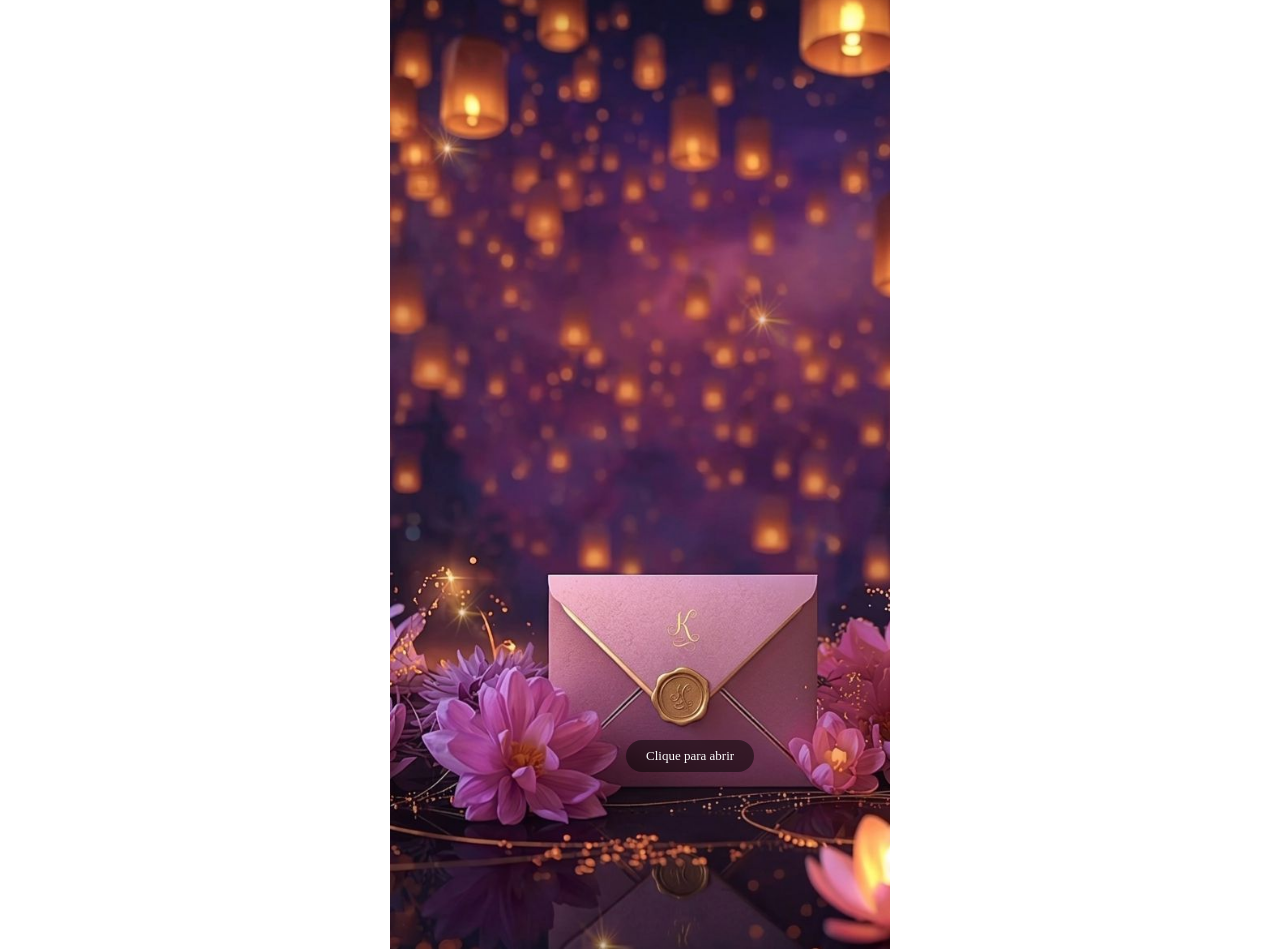
<file: index.html>
<!doctype html>
<html lang="pt-br">
  <head>
    <meta charset="UTF-8" />
    <meta name="viewport" content="width=device-width, initial-scale=1.0" />
    <title>Convite 15 Anos</title>

    <link rel="stylesheet" href="style.css" />
  </head>

  
  <body>
    <div id="telaInicial" class="container" onclick="abrirConvite()">
      <div class="imagem-wrapper">
        <img src="envelope.jpeg" alt="Envelope" class="fundo" />
        <div class="botao-abrir">Clique para abrir</div>
      </div>
    </div>

    <div id="telaConvite" style="display:none;">
      <iframe src="convite.html" style="width:100%;height:100vh;border:none;"></iframe>
    </div>

    <script src="script.js"></script>

    <audio id="musicaFundo" loop preload="auto">
      <source src="musica.mp3" type="audio/mpeg" />
    </audio>
  </body>
</html>
</file>
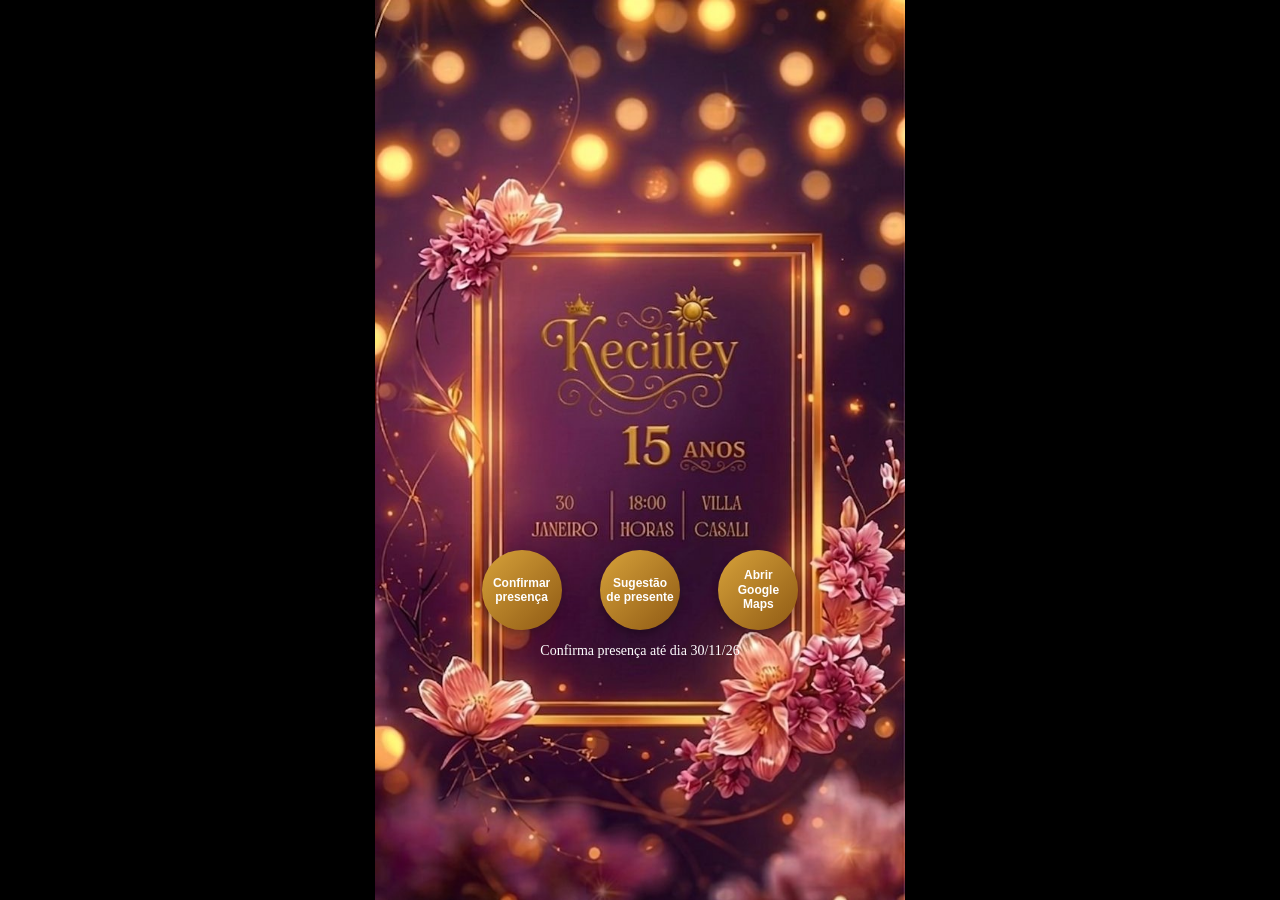
<file: convite.html>
<!doctype html>
<html lang="pt-br">
  <head>
    <meta charset="UTF-8" />
    <meta name="viewport" content="width=device-width, initial-scale=1.0" />
    <title>Convite 15 Anos</title>
    <link rel="stylesheet" href="convite.css" />
  </head>
  <body>
    <div class="container">
      <img src="convite-inicio.jpeg" class="fundo" />

      <!--BOTOÊS-->
      <div class="botoes">
        <button onclick="confirmarPresenca()">Confirmar presença</button>
        <button onclick="abrirSugestao()">Sugestão de presente</button>
        <button onclick="abrirMaps()">Abrir Google Maps</button>
      </div>

       <!-- TEXTO -->
      <div class="info-confirmacao">
        Confirma presença até dia 30/11/26
      </div>
    </div>

    <script src="convite.js"></script>
    <audio id="musicaFundo" loop>
  <source src="musica.mp3" type="audio/mpeg" />
</audio>
  </body>
</html>
</file>
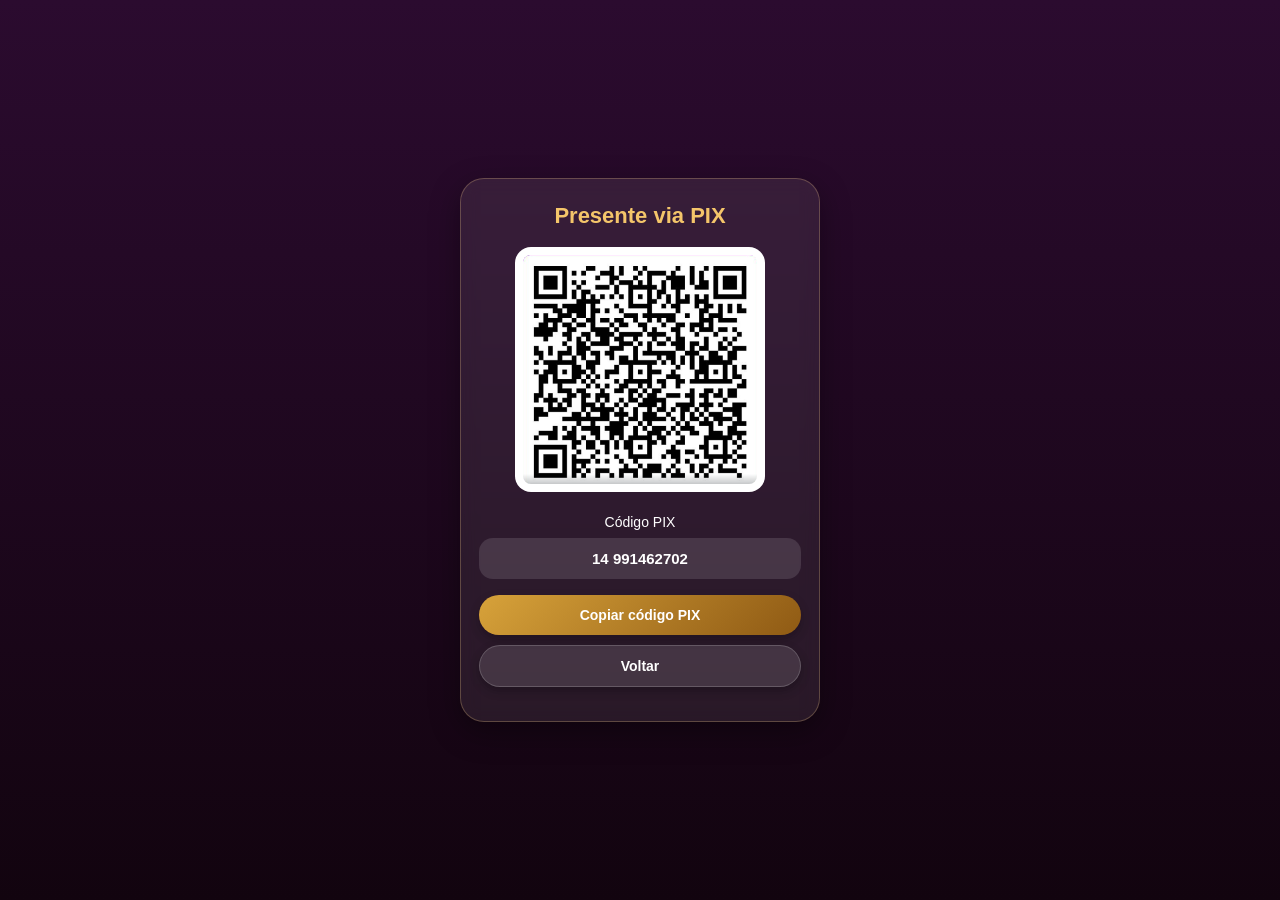
<file: pix.html>
<!doctype html>
<html lang="pt-br">
<head>
  <meta charset="UTF-8" />
  <meta name="viewport" content="width=device-width, initial-scale=1.0"/>
  <title>PIX</title>
  <link rel="stylesheet" href="pix.css" />
</head>
<body>

  <div class="container">
    <div class="pix-box">
      <h1>Presente via PIX</h1>

      <img src="qrcode.png" alt="QR Code PIX" class="qrcode">

      <p class="titulo-codigo">Código PIX</p>
      <div class="codigo-pix" id="codigoPix">14 991462702</div>

      <button class="btn" onclick="copiarPix()">Copiar código PIX</button>
      <button class="btn voltar" onclick="voltarSugestao()">Voltar</button>
    </div>
  </div>

  <script src="pix.js"></script>
  <audio id="musicaFundo" loop>
  <source src="musica.mp3" type="audio/mpeg" />
</audio>
</body>
</html>
</file>
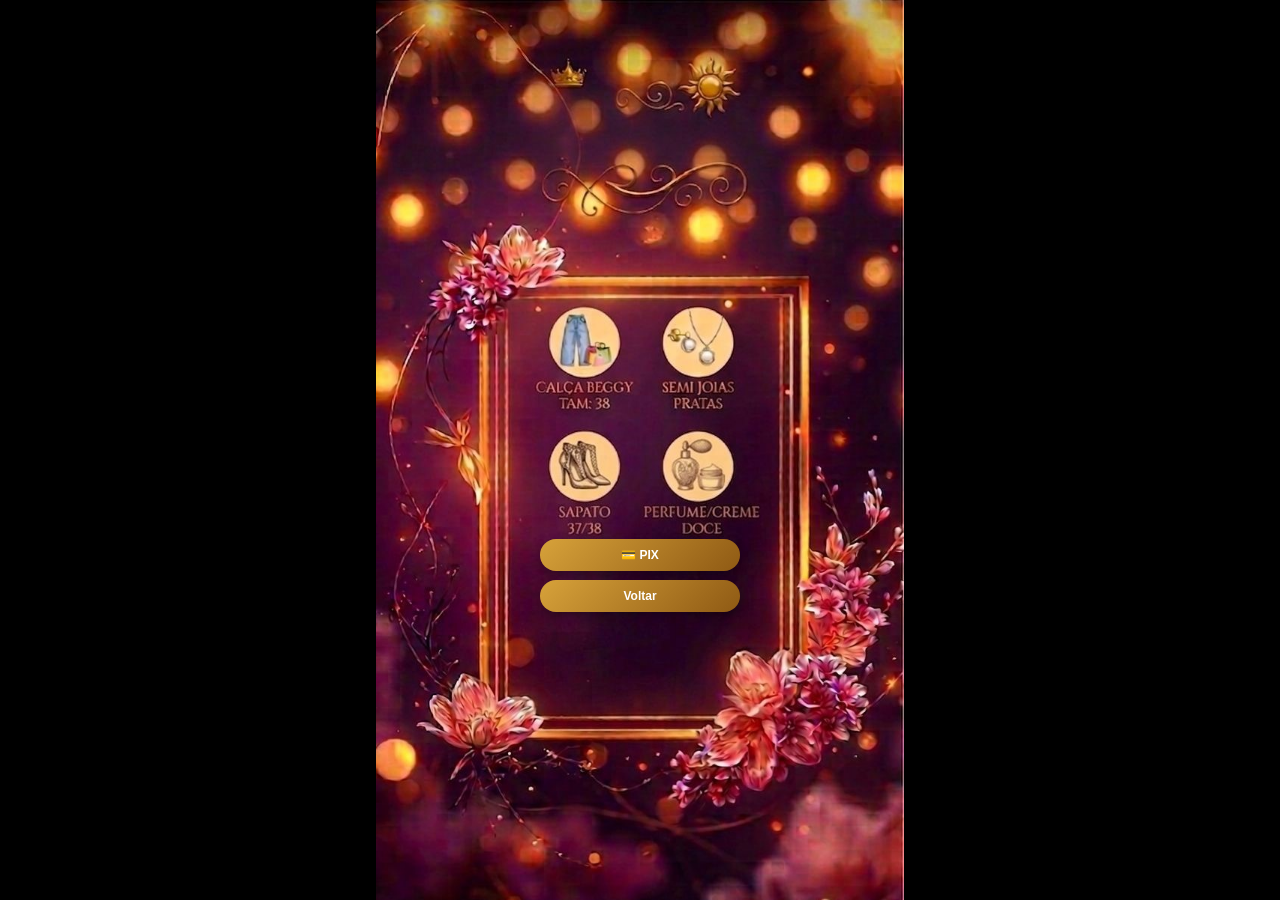
<file: sugestao.html>
<!doctype html>
<html lang="pt-br">
  <head>
    <meta charset="UTF-8" />
    <meta name="viewport" content="width=device-width, initial-scale=1.0" />
    <title>Sugestões de Presente</title>

    <link rel="stylesheet" href="sugestao.css" />
  </head>

  <body>
    <div class="container">
      <img src="sujestao_presente.jpeg" class="fundo" />

      <!-- BOTÃO PIX E VOLTAR-->
      <div class="pix-area">
        <button onclick="abrirPix()">💳 PIX</button>
        <button onclick="voltarConvite()">Voltar</button>
      </div>
    </div>

    <script src="sugestao.js"></script>
    <audio id="musicaFundo" loop>
  <source src="musica.mp3" type="audio/mpeg" />
</audio>
  </body>
</html>
</file>
<file: style.css>
.container {
  width: 100%;
  height: 100vh;

  display: flex;
  align-items: center;
  justify-content: center;
}

/* wrapper controla tudo */
.imagem-wrapper {
  position: relative;
  width: 100%;
  max-width: 500px; /* controla proporção */
}

/* imagem */
.fundo {
  width: 100%;
  display: block;
}

/* BOTÃO FIXO RELATIVO À IMAGEM */
.botao-abrir {
  position: absolute;

  /* 🔥 AJUSTE FINO (ESSA É A CHAVE) */
  bottom: 18%;
  left: 60%;
  transform: translateX(-50%);

  background: rgba(0, 0, 0, 0.5);
  color: white;
  padding: 8px 20px;
  border-radius: 20px;
  font-size: 13px;

  backdrop-filter: blur(4px);
}
</file>
<file: convite.css>
* {
  margin: 0;
  padding: 0;
  box-sizing: border-box;
}

body {
  background: black;
  overflow: hidden;
}

/* CONTAINER */
.container {
  position: relative;
  width: 100%;
  height: 100vh;

  display: flex;
  justify-content: center;
  align-items: center;
}

/* IMAGEM SEM CORTAR */
.fundo {
  width: 100%;
  height: 100%;
  object-fit: contain;
}

/* BOTÕES */
.botoes {
  position: absolute;
  left: 50%;
  transform: translateX(-50%);

  bottom: 30vh; /* 🔥 usa altura da tela */

  width: 80%;
  max-width: 400px;

  display: flex;
  justify-content: center;
  gap: 3vw; /* 🔥 espaçamento proporcional */
}

/* BOTÃO REDONDO RESPONSIVO */
button {
  width: clamp(50px, 15vw, 80px);  /* 🔥 adapta tamanho */
  height: clamp(50px, 15vw, 80px);

  border: none;
  border-radius: 50%;

  display: flex;
  align-items: center;
  justify-content: center;
  text-align: center;

  font-size: clamp(8px, 2.5vw, 12px); /* 🔥 texto adaptável */
  font-weight: 600;
  line-height: 1.2;
  padding: 5px;

  color: white;
  background: linear-gradient(135deg, #d7a23a, #8f5a14);

  box-shadow: 0 4px 10px rgba(0, 0, 0, 0.3);
}

/* TEXTO */
.info-confirmacao {
  position: absolute;
  left: 50%;
  transform: translateX(-50%);

  bottom: 26vh; /* 🔥 relativo à tela */

  width: 80%;
  max-width: 300px;

  text-align: center;
  font-size: clamp(10px, 3vw, 14px); /* 🔥 responsivo */
  color: #fff;

  line-height: 1.3;

  padding: 6px 10px;
  border-radius: 15px;
}
</file>
<file: pix.css>
* {
  margin: 0;
  padding: 0;
  box-sizing: border-box;
}

body {
  background: linear-gradient(180deg, #2b0b2f, #12040f);
  font-family: "Segoe UI", sans-serif;
  min-height: 100vh;
  display: flex;
  justify-content: center;
  align-items: center;
  padding: 20px;
}

.container {
  width: 100%;
  display: flex;
  justify-content: center;
  align-items: center;
}

.pix-box {
  width: 100%;
  max-width: 360px;
  background: rgba(255, 255, 255, 0.08);
  border: 1px solid rgba(255, 215, 140, 0.25);
  border-radius: 24px;
  padding: 24px 18px;
  text-align: center;
  backdrop-filter: blur(8px);
  box-shadow: 0 10px 30px rgba(0,0,0,0.35);
}

.pix-box h1 {
  color: #f4c56a;
  font-size: 22px;
  margin-bottom: 18px;
}

.qrcode {
  width: 100%;
  max-width: 250px;
  border-radius: 16px;
  background: white;
  padding: 8px;
  margin-bottom: 18px;
}

.titulo-codigo {
  color: #ffffff;
  font-size: 14px;
  margin-bottom: 8px;
}

.codigo-pix {
  background: rgba(255,255,255,0.12);
  color: #fff;
  padding: 12px;
  border-radius: 14px;
  font-size: 15px;
  font-weight: 600;
  margin-bottom: 16px;
  word-break: break-word;
}

.btn {
  width: 100%;
  border: none;
  border-radius: 22px;
  padding: 12px;
  font-size: 14px;
  font-weight: 600;
  cursor: pointer;
  color: white;
  background: linear-gradient(135deg, #d7a23a, #8f5a14);
  margin-bottom: 10px;
  box-shadow: 0 4px 10px rgba(0,0,0,0.25);
}

.voltar {
  background: rgba(255,255,255,0.12);
  border: 1px solid rgba(255,255,255,0.18);
}

@media (max-width: 480px) {
  .pix-box {
    max-width: 340px;
    padding: 20px 16px;
  }

  .pix-box h1 {
    font-size: 20px;
  }

  .codigo-pix {
    font-size: 14px;
  }

  .btn {
    font-size: 13px;
    padding: 11px;
  }
}
</file>
<file: sugestao.css>
* {
  margin: 0;
  padding: 0;
  box-sizing: border-box;
}

body {
  background: black;
  overflow: hidden;
}

/* CONTAINER */
.container {
  position: relative;
  width: 100%;
  height: 100vh;

  display: flex;
  justify-content: center;
  align-items: center;
}

/* IMAGEM */
.fundo {
  width: 100%;
  height: 100%;
  object-fit: contain;
}

/* BOTÕES (PIX + VOLTAR) */
.pix-area {
  position: absolute;

  left: 50%;
  transform: translateX(-50%);

  bottom: 32%;

  width: 35%;
  max-width: 200px;

  display: flex;
  flex-direction: column; /* 🔥 chave */
  gap: 9px; /* espaço entre os botões */
}

/* BOTÕES */
.pix-area button {
  width: 100%;
  padding: 9px 10px;
  border: none;
  border-radius: 18px;

  font-size: 12px;
  font-weight: 600;

  color: white;
  background: linear-gradient(135deg, #d7a23a, #8f5a14);

  box-shadow: 0 4px 10px rgba(0,0,0,0.3);
}

/* RESPONSIVO */
@media (max-width: 480px) {
  .pix-area {
    width: 38%;
    bottom: 33%;
    gap: 6px;
  }

  .pix-area button {
    font-size: 9px;
    padding: 6px;
  }
}
</file>
